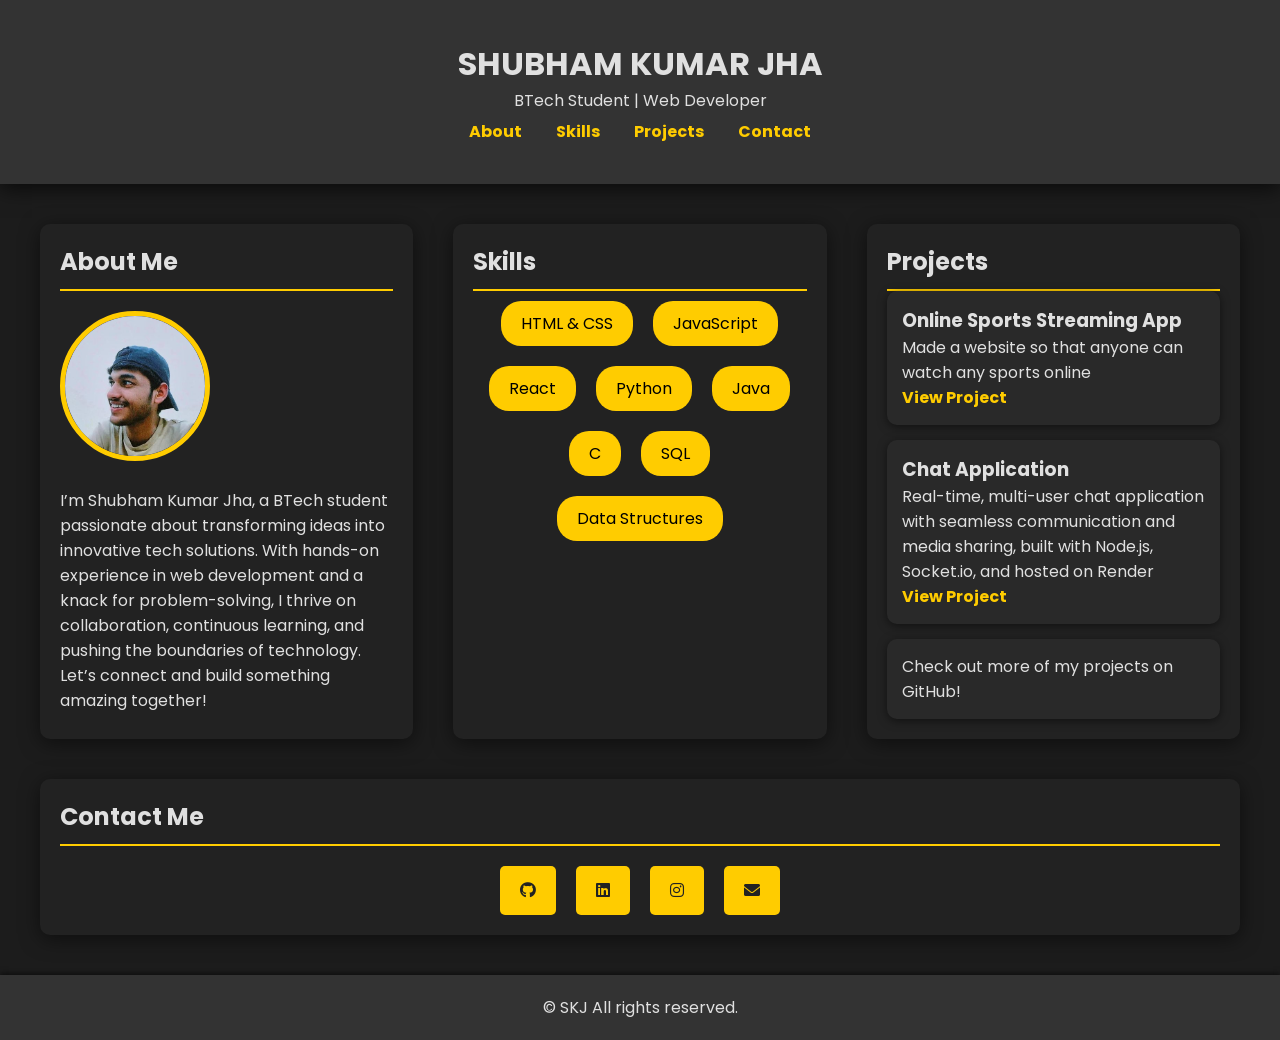
<file: index.html>
<!DOCTYPE html>
<html lang="en">

<head>
    <meta charset="UTF-8">
    <meta name="viewport" content="width=device-width, initial-scale=1.0">
    <title>Shubham Jha's Portfolio</title>
    <link rel="stylesheet" href="style.css">
    <link rel="preconnect" href="https://fonts.googleapis.com">
    <link href="https://fonts.googleapis.com/css2?family=Poppins:wght@400;700&display=swap" rel="stylesheet">
    <link rel="stylesheet" href="https://cdnjs.cloudflare.com/ajax/libs/font-awesome/6.0.0-beta3/css/all.min.css">

</head>

<body>
    <header>
        <h1>SHUBHAM KUMAR JHA</h1>
        <p>BTech Student | Web Developer</p>
        <nav>
            <ul>
                <li><a href="#about">About</a></li>
                <li><a href="#skills">Skills</a></li>
                <li><a href="#projects">Projects</a></li>
                <li><a href="#contact">Contact</a></li>
            </ul>
        </nav>
    </header>

    <div class="container">
        <section id="about" class="card">
            <h2>About Me</h2>
            <img src="357643682_935305944368535_7949002165615841508_n.jpg" alt="Your Photo" class="profile-photo">
            <p>I’m Shubham Kumar Jha, a BTech student passionate about transforming ideas into innovative tech solutions. With
                hands-on experience in web development and a knack for problem-solving, I thrive on collaboration,
                continuous learning, and pushing the boundaries of technology. Let’s connect and build something amazing
                together!</p>
        </section>

        <section id="skills" class="card">
            <h2>Skills</h2>
            <div class="skills-container">
                <div class="skill">HTML & CSS</div>
                <div class="skill">JavaScript</div>
                <div class="skill">React</div>
                <div class="skill">Python</div>
                <div class="skill">Java</div>
                <div class="skill">C</div>
                <div class="skill">SQL</div>
                <div class="skill">Data Structures</div>
            </div>
        </section>

        <section id="projects" class="card">
            <h2>Projects</h2>
            <div class="projects-container">
                <div class="project">
                    <h3>Online Sports Streaming App</h3>
                    <p>Made a website so that anyone can watch any sports online</p>
                    <a href="https://activestream.netlify.app/">View Project</a>
                </div>
                <div class="project">
                    <h3>Chat Application</h3>
                    <p>Real-time, multi-user chat application with seamless communication and media sharing, built with Node.js, Socket.io, and hosted on Render</p>
                    <a href="https://chat-app-couo.onrender.com/">View Project</a>
                </div>
<!--                 <div class="project">
                    <h3>Calculator</h3>
                    <p>Created a calculator which performs arithmetic operations</p>
                    <a href="https://shubhamjh4.github.io/calculator/">View Project</a>
                </div> -->
                <div class="project">
                    <p>Check out more of my projects on GitHub!</p>
                </div>
            </div>
        </section>

        <section id="contact" class="card">
            <h2>Contact Me</h2>
            <div class="social-links">
                <a href="https://github.com/Shubhamjh4" target="_blank" aria-label="GitHub">
                    <i class="fab fa-github"></i>
                </a>
                <a href="https://www.linkedin.com/in/shubhamjh4" target="_blank" aria-label="LinkedIn">
                    <i class="fab fa-linkedin"></i>
                </a>
                <a href="https://www.instagram.com/Shubhamjh4" target="_blank" aria-label="Instagram">
                    <i class="fab fa-instagram"></i>
                </a>
                <a href="mailto:i.shubhamkumarjha@gmail.com" target="_blank" aria-label="Email">
                    <i class="fas fa-envelope"></i>
                </a>
            </div>
        </section>
        
    </div>

    <footer>
        <p>&copy; SKJ All rights reserved.</p>
    </footer>

    <script src="script.js"></script>
</body>

</html>
</file>
<file: style.css>
html {
    scroll-behavior: smooth;
}

/* Other existing styles */
* {
    box-sizing: border-box;
    margin: 0;
    padding: 0;
}

body {
    font-family: 'Poppins', sans-serif;
    background-color: #1c1c1c; /* Dark background */
    color: #e0e0e0; /* Light text color */
}

header {
    background-color: #333; /* Dark gray */
    text-align: center;
    padding: 40px 0;
    box-shadow: 0 4px 20px rgba(0, 0, 0, 0.7);
}

nav ul {
    list-style-type: none;
    margin-top: 5.5px;
}

nav ul li {
    display: inline;
    margin: 0 15px;
}

nav ul li a {
    color: #ffcc00; /* Batman yellow */
    text-decoration: none;
    font-weight: bold;
    transition: color 0.3s;
}

nav ul li a:hover {
    color: #ffc107; /* Lighter yellow on hover */
}

.container {
    display: flex;
    flex-wrap: wrap;
    justify-content: space-around;
    padding: 20px;
}

.card {
    background-color: #222; /* Dark card background */
    border-radius: 10px;
    box-shadow: 0 4px 20px rgba(0, 0, 0, 0.5);
    margin: 20px;
    padding: 20px;
    flex: 1 1 300px; /* Responsive sizing */
    transition: transform 0.3s, box-shadow 0.3s;
}

.card:hover {
    transform: translateY(-5px); /* Lift on hover */
    box-shadow: 0 8px 30px rgba(0, 0, 0, 0.7);
}

h2 {
    border-bottom: 2px solid #ffcc00; /* Yellow accent */
    padding-bottom: 10px;
}

.profile-photo {
    width: 150px;
    height: 150px;
    border-radius: 50%;
    margin: 20px 0;
    border: 5px solid #ffcc00; /* Yellow border */
}

.skills-container {
    display: flex;
    flex-wrap: wrap;
    justify-content: center;
}

.skill {
    background-color: #ffcc00; /* Yellow background */
    color: black;
    padding: 10px 20px;
    margin: 10px;
    border-radius: 20px;
    transition: transform 0.2s;
}

.skill:hover {
    transform: scale(1.1); /* Scale up on hover */
}

.projects-container {
    display: flex;
    flex-direction: column;
    gap: 15px;
}

.project {
    padding: 15px;
    border-radius: 10px;
    background-color: #292929; /* Project card background */
    box-shadow: 0 2px 10px rgba(0, 0, 0, 0.5);
    transition: transform 0.2s;
}

.project:hover {
    transform: translateY(-5px); /* Lift on hover */
}

.project a {
    text-decoration: none;
    color: #ffcc00; /* Yellow link */
    font-weight: bold;
}

.social-links {
    display: flex;
    justify-content: center;
    gap: 20px;
    margin-top: 20px;
}

.social-links a {
    text-decoration: none;
    color: #222; /* Dark text */
    background-color: #ffcc00; /* Yellow */
    padding: 12px 20px;
    border-radius: 5px;
    transition: background-color 0.3s, transform 0.2s;
}

.social-links a:hover {
    background-color: #ffc107; /* Lighter yellow on hover */
    transform: translateY(-2px);
}

footer {
    text-align: center;
    padding: 20px 0;
    background-color: #333; /* Dark gray */
    position: relative;
    bottom: 0;
    width: 100%;
    box-shadow: 0 -2px 5px rgba(0, 0, 0, 0.5);
}
</file>
